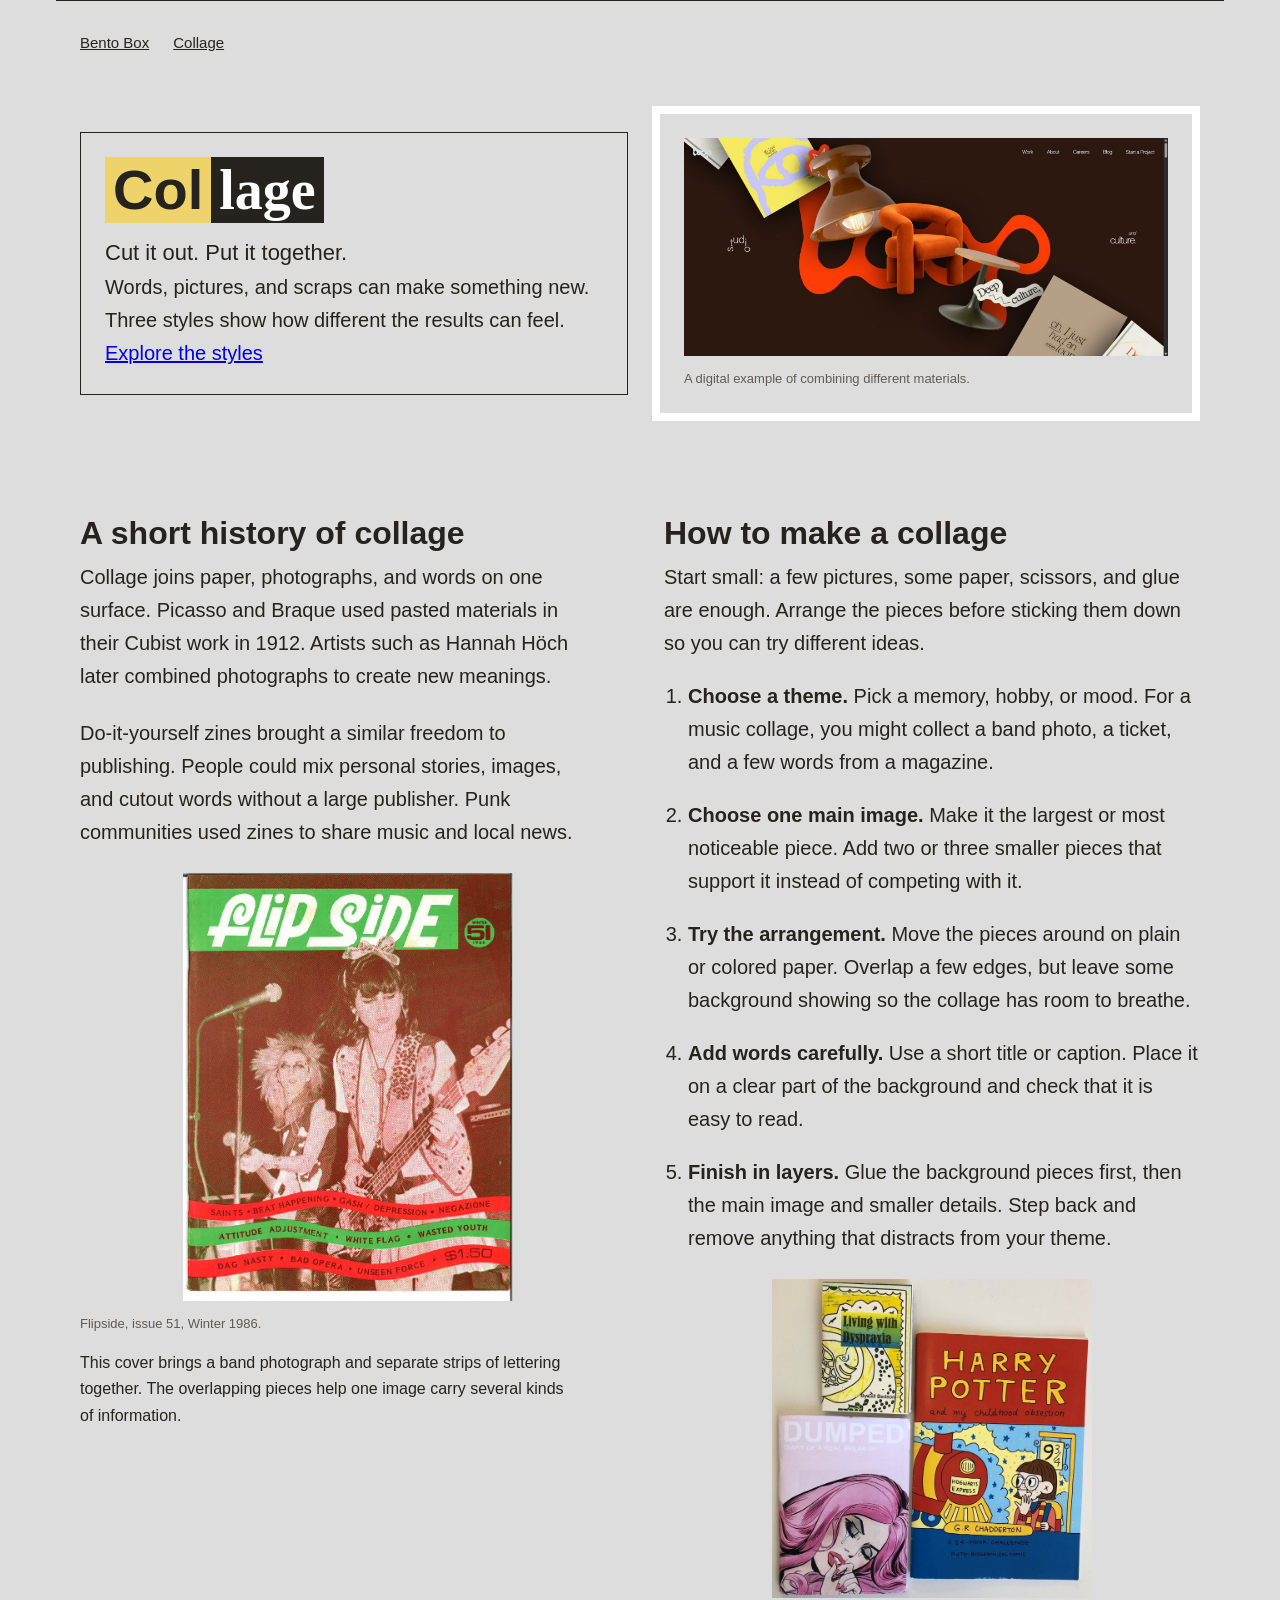
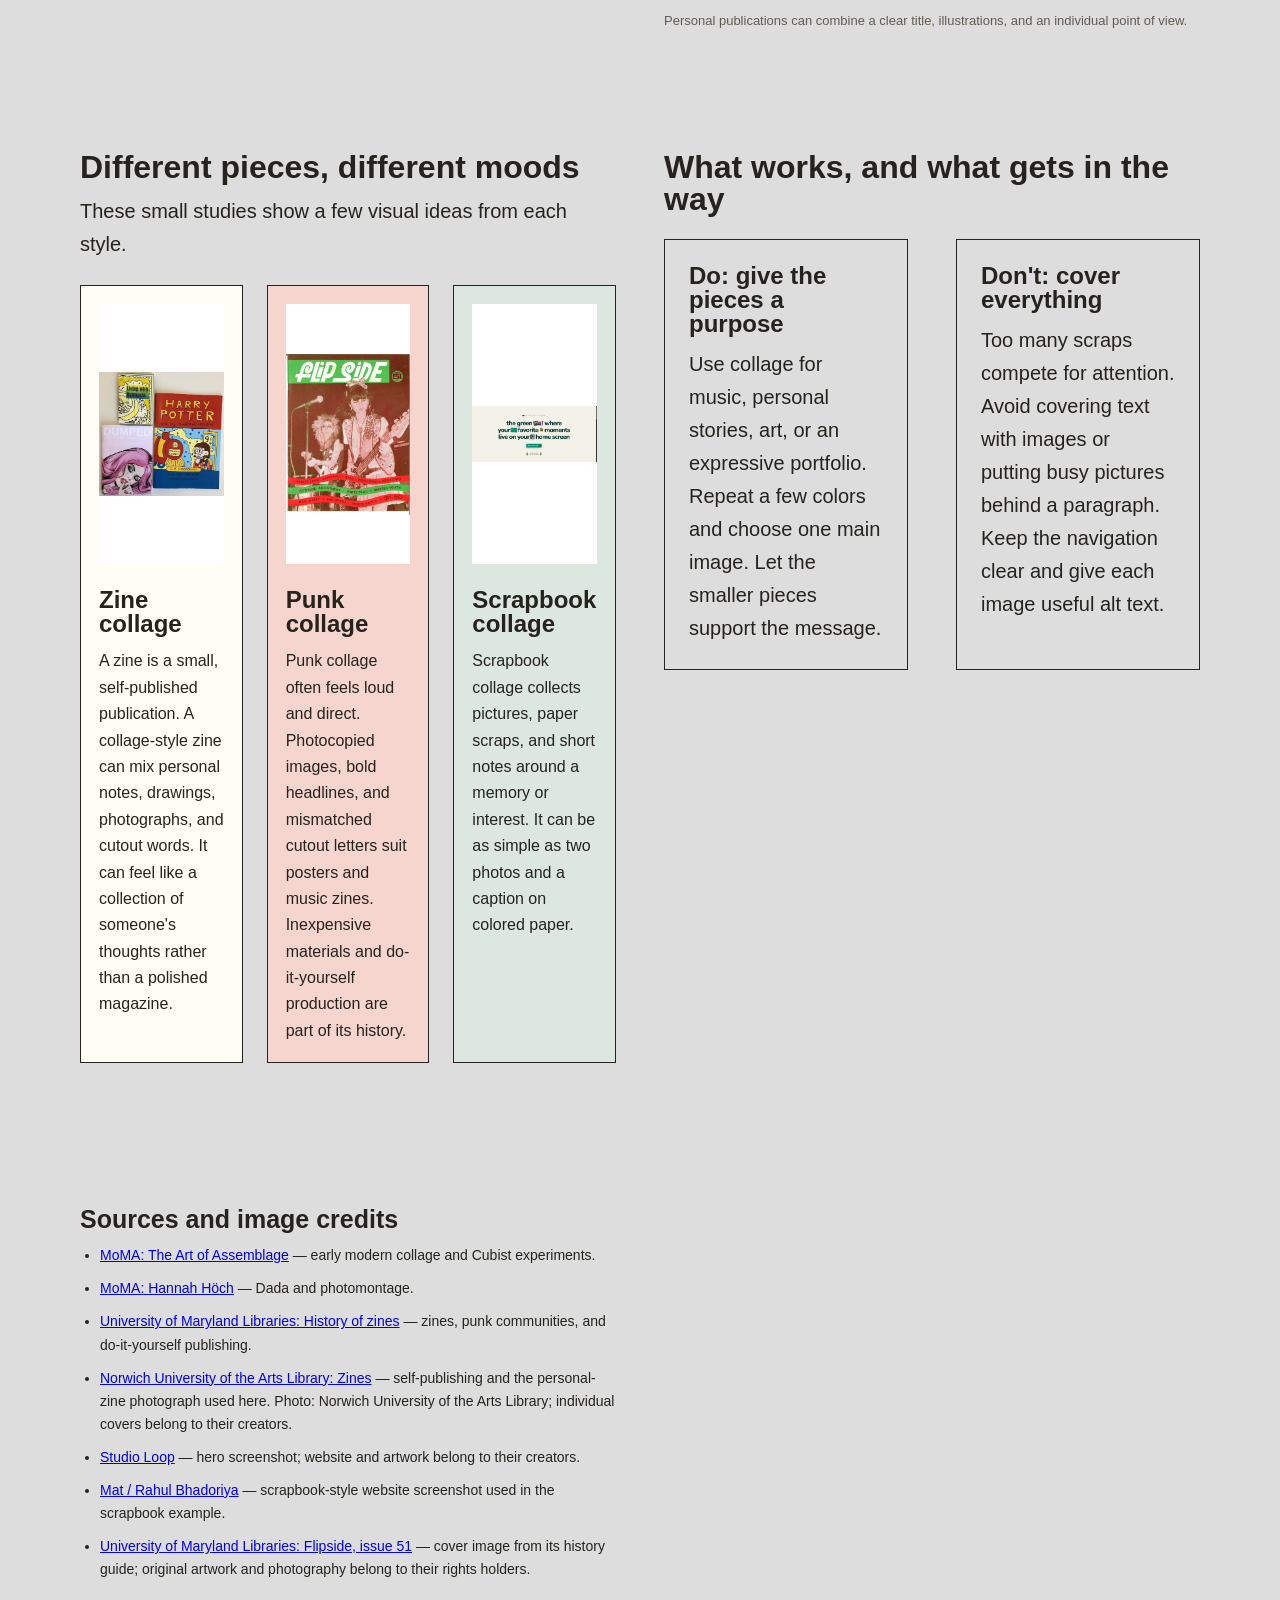
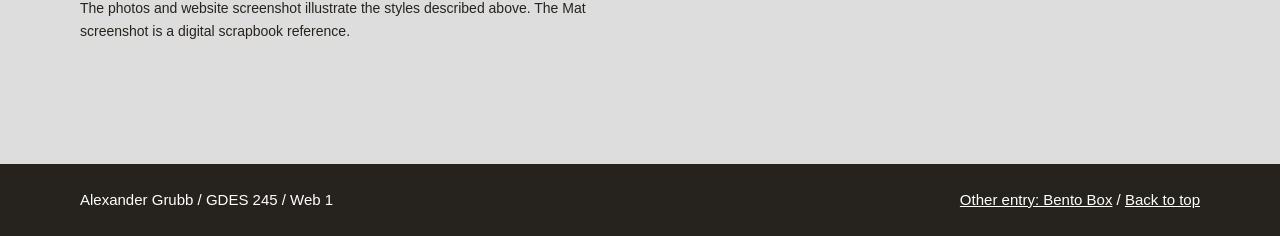
<file: collage.html>
<!DOCTYPE html>
<html lang="en">
<head>
    <meta charset="UTF-8">
    <meta name="viewport" content="width=device-width, initial-scale=1.0">
    <title>Collage Styles | Type, Image, Layout</title>
    <link rel="stylesheet" href="css/styles.css">
</head>
<body id="top" class="collage-page">
        <nav class="site-nav">
            <ul>
                <li><a href="index.html">Bento Box</a></li>
                <li><a href="collage.html">Collage</a></li>
            </ul>
        </nav>
          <header class="hero">
        <section class="paper-note">
            <h1><span class="cut-word">Col</span><span class="cut-word dark-paper">lage</span></h1>
            <p class="lede">Cut it out. Put it together.</p>
            <p>Words, pictures, and scraps can make something new. Three styles show how different the results can feel.</p>
            <a class="button" href="#examples">Explore the styles</a>
        </section>
        <aside class="paper-photo">
            <img src="images/studio-loop.png" alt="Studio Loop's homepage layers photographed books, fabric, and graphic shapes.">
            <p class="image-caption">A digital example of combining different materials.</p>
        </aside>
    </header>
        <main id="content">
        <section class="page-section history collage-history" id="history">
            <article class="history-copy">
                <h2>A short history of collage</h2>
                <p>Collage joins paper, photographs, and words on one surface. Picasso and Braque used pasted materials in their Cubist work in 1912. Artists such as Hannah Höch later combined photographs to create new meanings.</p>
                <p>Do-it-yourself zines brought a similar freedom to publishing. People could mix personal stories, images, and cutout words without a large publisher. Punk communities used zines to share music and local news.</p>
                <aside class="history-photo">
                    <img src="images/flipside.jpg" alt="The cover of Flipside issue 51, with a band photograph and layered strips of text.">
                    <p class="image-caption"><span class="book-title">Flipside</span>, issue 51, Winter 1986.</p>
                </aside>
                <p class="photo-note">This cover brings a band photograph and separate strips of lettering together. The overlapping pieces help one image carry several kinds of information.</p>
            </article>
            <section class="how-to-copy">
                <h2>How to make a collage</h2>
                <p>Start small: a few pictures, some paper, scissors, and glue are enough. Arrange the pieces before sticking them down so you can try different ideas.</p>
                <ol class="how-to-steps">
                    <li><span class="step-label">Choose a theme.</span> Pick a memory, hobby, or mood. For a music collage, you might collect a band photo, a ticket, and a few words from a magazine.</li>
                    <li><span class="step-label">Choose one main image.</span> Make it the largest or most noticeable piece. Add two or three smaller pieces that support it instead of competing with it.</li>
                    <li><span class="step-label">Try the arrangement.</span> Move the pieces around on plain or colored paper. Overlap a few edges, but leave some background showing so the collage has room to breathe.</li>
                    <li><span class="step-label">Add words carefully.</span> Use a short title or caption. Place it on a clear part of the background and check that it is easy to read.</li>
                    <li><span class="step-label">Finish in layers.</span> Glue the background pieces first, then the main image and smaller details. Step back and remove anything that distracts from your theme.</li>
                </ol>
                <aside class="history-reference">
                    <img src="images/personal-zines.jpg" alt="Three personal zines with different illustrated covers from Norwich University of the Arts Library.">
                    <p class="image-caption">Personal publications can combine a clear title, illustrations, and an individual point of view.</p>
                </aside>
            </section>
          <section class="page-section" id="examples">
            <header class="section-head">
                <h2>Different pieces, different moods</h2>
                <p>These small studies show a few visual ideas from each style.</p>
            </header>
            <div class="cards collage-styles">
                <article class="card zine-card">
                    <aside class="card-image">
                        <img src="images/personal-zines.jpg" alt="Three personal zines with illustrated covers from Norwich University of the Arts Library.">
                    </aside>
                    <h3>Zine collage</h3>
                    <p>A zine is a small, self-published publication. A collage-style zine can mix personal notes, drawings, photographs, and cutout words. It can feel like a collection of someone's thoughts rather than a polished magazine.</p>
                </article>
                <article class="card punk-card">
                    <aside class="card-image">
                        <img src="images/flipside.jpg" alt="Flipside issue 51, showing a band photograph and layered strips of lettering.">
                    </aside>
                    <h3>Punk collage</h3>
                    <p>Punk collage often feels loud and direct. Photocopied images, bold headlines, and mismatched cutout letters suit posters and music zines. Inexpensive materials and do-it-yourself production are part of its history.</p>
                </article>
                <article class="card scrapbook-card">
                    <aside class="card-image">
                        <img src="images/mat.png" alt="Mat's scrapbook-inspired website with cutout letters and small photographed objects.">
                    </aside>
                    <h3>Scrapbook collage</h3>
                    <p>Scrapbook collage collects pictures, paper scraps, and short notes around a memory or interest. It can be as simple as two photos and a caption on colored paper.</p>
                </article>
            </div>
        </section>
       <section class="page-section" id="uses">
            <header class="section-head">
                <h2>What works, and what gets in the way</h2>
            </header>
            <div class="use-columns">
                <article class="paper-note">
                    <h3>Do: give the pieces a purpose</h3>
                    <p>Use collage for music, personal stories, art, or an expressive portfolio. Repeat a few colors and choose one main image. Let the smaller pieces support the message.</p>
                </article>
                <article class="paper-note">
                    <h3>Don't: cover everything</h3>
                    <p>Too many scraps compete for attention. Avoid covering text with images or putting busy pictures behind a paragraph. Keep the navigation clear and give each image useful alt text.</p>
                </article>
            </div>
        </section>
             <section class="page-section sources" id="sources">
            <h2>Sources and image credits</h2>
            <ul>
                <li><a href="https://assets.moma.org/documents/moma_catalogue_1880_300062228.pdf">MoMA: The Art of Assemblage</a> — early modern collage and Cubist experiments.</li>
                <li><a href="https://www.moma.org/artists/2675-hannah-hoch">MoMA: Hannah Höch</a> — Dada and photomontage.</li>
                <li><a href="https://lib.guides.umd.edu/c.php?g=1378775&amp;p=10803201">University of Maryland Libraries: History of zines</a> — zines, punk communities, and do-it-yourself publishing.</li>
                <li><a href="https://library.norwichuni.ac.uk/guides/zines/">Norwich University of the Arts Library: Zines</a> — self-publishing and the personal-zine photograph used here. Photo: Norwich University of the Arts Library; individual covers belong to their creators.</li>
                <li><a href="https://www.studioloop.com.br/">Studio Loop</a> — hero screenshot; website and artwork belong to their creators.</li>
                <li><a href="https://www.matwidget.com/">Mat / Rahul Bhadoriya</a> — scrapbook-style website screenshot used in the scrapbook example.</li>
                <li><a href="https://archives.lib.umd.edu/repositories/4/archival_objects/659469">University of Maryland Libraries: Flipside, issue 51</a> — cover image from its history guide; original artwork and photography belong to their rights holders.</li>
            </ul>
            <p>The photos and website screenshot illustrate the styles described above. The Mat screenshot is a digital scrapbook reference.</p>
        </section>
    </main>
       <footer class="site-footer">
        <div class="inner">
            <p>Alexander Grubb / GDES 245 / Web 1</p>
            <p><a href="index.html">Other entry: Bento Box</a> / <a href="#top">Back to top</a></p>
        </div>
    </footer>
        </body>
</file>
<file: css/styles.css>
*{
    box-sizing: border-box;
    margin:0px;
    padding:0px;
}
body {
    font-family:Arial, Helvetica, sans-serif;
    font-size:20px;
    color:#26231e;
    background:#faf6ef;
    line-height:1.65;
}
.bold{font-weight:600;}
img{
    display:block;
    width:100%;
    max-width: 100% ;
    height:auto;
}
h1,h2,h3{
    line-height:1;
    font-weight:600;
    margin-bottom: 12px;
}
h1{font-size: 64px;}
h2{font-size: 32px;}
h3{font-size: 24px;}

.comic-history-image img{border: 3px solid darkslategrey;}
.history-copy p{ max-width: 500px; margin-bottom: 24px; }
.hero-panels{
    display:grid;
    gap:24px;
}
.hero-panel{
    display: flex;
    align-items: center;
    justify-content: center;
    text-align: center;
    min-height: 110px;
    padding: 24px;
    margin: 0px;
    background: white;
    border: 3px solid #222638;
    font-size: 24px;
    font-weight: 600;
}
.hero-action{ grid-row: span 2; background: #e9c85e; font-size: 42px; }
.hero-break{ background: #d0e0f3; }
.hero-medium{ background: #ce2c29; color: white; }
.site-nav,main,.hero{
    max-width: 1168px;
    margin: 0px auto;
    padding: 24px;
}
.title-note{
    display: block;
    font-size: 36;
    color: #a92724;
    letter-spacing: 0px;
}
.lede{ font-size: 22px; max-width: 300px; }
.page-section{ padding: 48px 0px; }
.section-head{ margin-bottom: 24px; }
.history-copy p{ max-width: 500px; margin-bottom: 24px; }

.hero,.history,.cards,.bento-grid,.use-columns,.hero-panels{
    display: grid;
    gap: 24px;
}
.hero,.use-columns,.hero-panels{
    grid-template: auto / 1fr 1fr;
}
.hero,.history,.use-columns{ gap: 48px; }
.hero{ align-items: center; padding: 64px 24px; }
.history{ grid-template: auto / 1fr 2fr; }
.cards{ grid-template: auto / 1fr 1fr 1fr; }
.card{ background: white; border: 1px solid #26231e; padding: 16px; }
.card-image{
    display: flex;
    align-items: center;
    justify-content: center;
    height: 230px;
    background: white;
}
.card-image a{ width: 100%; }
.card h3{ margin-top: 24px; }
.card p,.photo-note{ font-size: 16px; }
.eyebrow{
    font-size: 13px;
    letter-spacing: 2px;
    text-transform: uppercase;
    font-weight: 600;
    color: #a92724;
}
.bento-grid,.hero-panels{ gap: 12px; }
.bento-grid{ grid-template: auto / 1fr 1fr 1fr 1fr; }
.bento-grid article,.comic-note{ padding: 24px; border: 2px solid #222638; }
.feature-panel,.summary-panel,.hero-medium{ grid-column: span 2; }
.feature-panel{ grid-row: span 2; background: #ffdf73; }
.feature-panel h3{ font-size: 40px; }
.detail-panel{ background: white; }
.summary-panel,.comic-note{ background: #e6eef7; }
.advice-heading{ margin-top: 48px; }

.sources{ font-size: 14px; }
.sources h2{ font-size: 25px; }
.sources ul{ margin-left: 20px; margin-bottom: 16px; }
.sources li{ margin-bottom: 10px; }
.site-footer{ background: #26231e; color: white; padding: 24px; }
.site-footer .inner{ max-width: 1120px; margin: 0px auto; }
.site-footer a{ color: white; }

.site-nav,main,.hero{
    max-width: 1168px;
    margin: 0px auto;
    padding: 24px;
}
.site-nav,.site-nav ul,.site-footer .inner{
    display: flex;
    gap: 24px;
}
.site-nav,.site-footer .inner{
    justify-content: space-between;
}
.site-nav{
    align-items: center;
    border-top: 1px solid #26231e;
}
.site-nav ul{ list-style: none; }
.site-name,.site-nav a,.site-footer .inner{ font-size: 15px; }
.site-name{ margin: 0px; }
.site-name,.site-nav .current-page,.step-label{ font-weight: 600; }
.site-nav a{ color: #26231e; }
.site-nav .current-page{ color: #a92724; }



.collage-page{ background: #dddddd; }
.collage-page .hero{ gap: 24px; }
.paper-note,.paper-photo{
    background: #dddddd;
    padding: 24px;
    border: 1px solid #26231e;
}
.paper-photo{ border: 8px solid white; }
.collage-page h1{ font-size: 56px; }
.cut-word{ display: inline-block; background: #edd36a; padding: 5px 8px; }
.dark-paper{
    background: #26231e;
    color: white;
    font-family: Georgia, "Times New Roman", serif;
}
.collage-page .card{ padding: 18px; background: #fffdf6; }
.collage-page .punk-card{ background: #f5d5ce; }
.collage-page .scrapbook-card{ background: #dce7df; }
.collage-styles .card-image{ height: 260px; }
.zine-card img{ max-width: 260px; }
.punk-card img{ max-width: 200px; }
.collage-history{ grid-template: auto / 1fr 1fr; }
.history-photo img,.history-reference img{ margin: 0px auto; }
.history-photo img{ max-width: 330px; }
.history-reference{ margin: 24px 0px; }
.history-reference img{ max-width: 320px; }
.how-to-copy p,.how-to-steps li{ margin-bottom: 20px; }
.how-to-steps{ margin-left: 24px; }
.photo-note{ margin-top: 16px; }
.image-caption{
    margin: 0px;
    font-size: 13px;
    color: #625b52;
    padding-top: 12px;}
    .history-copy .image-caption{ margin-bottom: 0px; }
</file>
